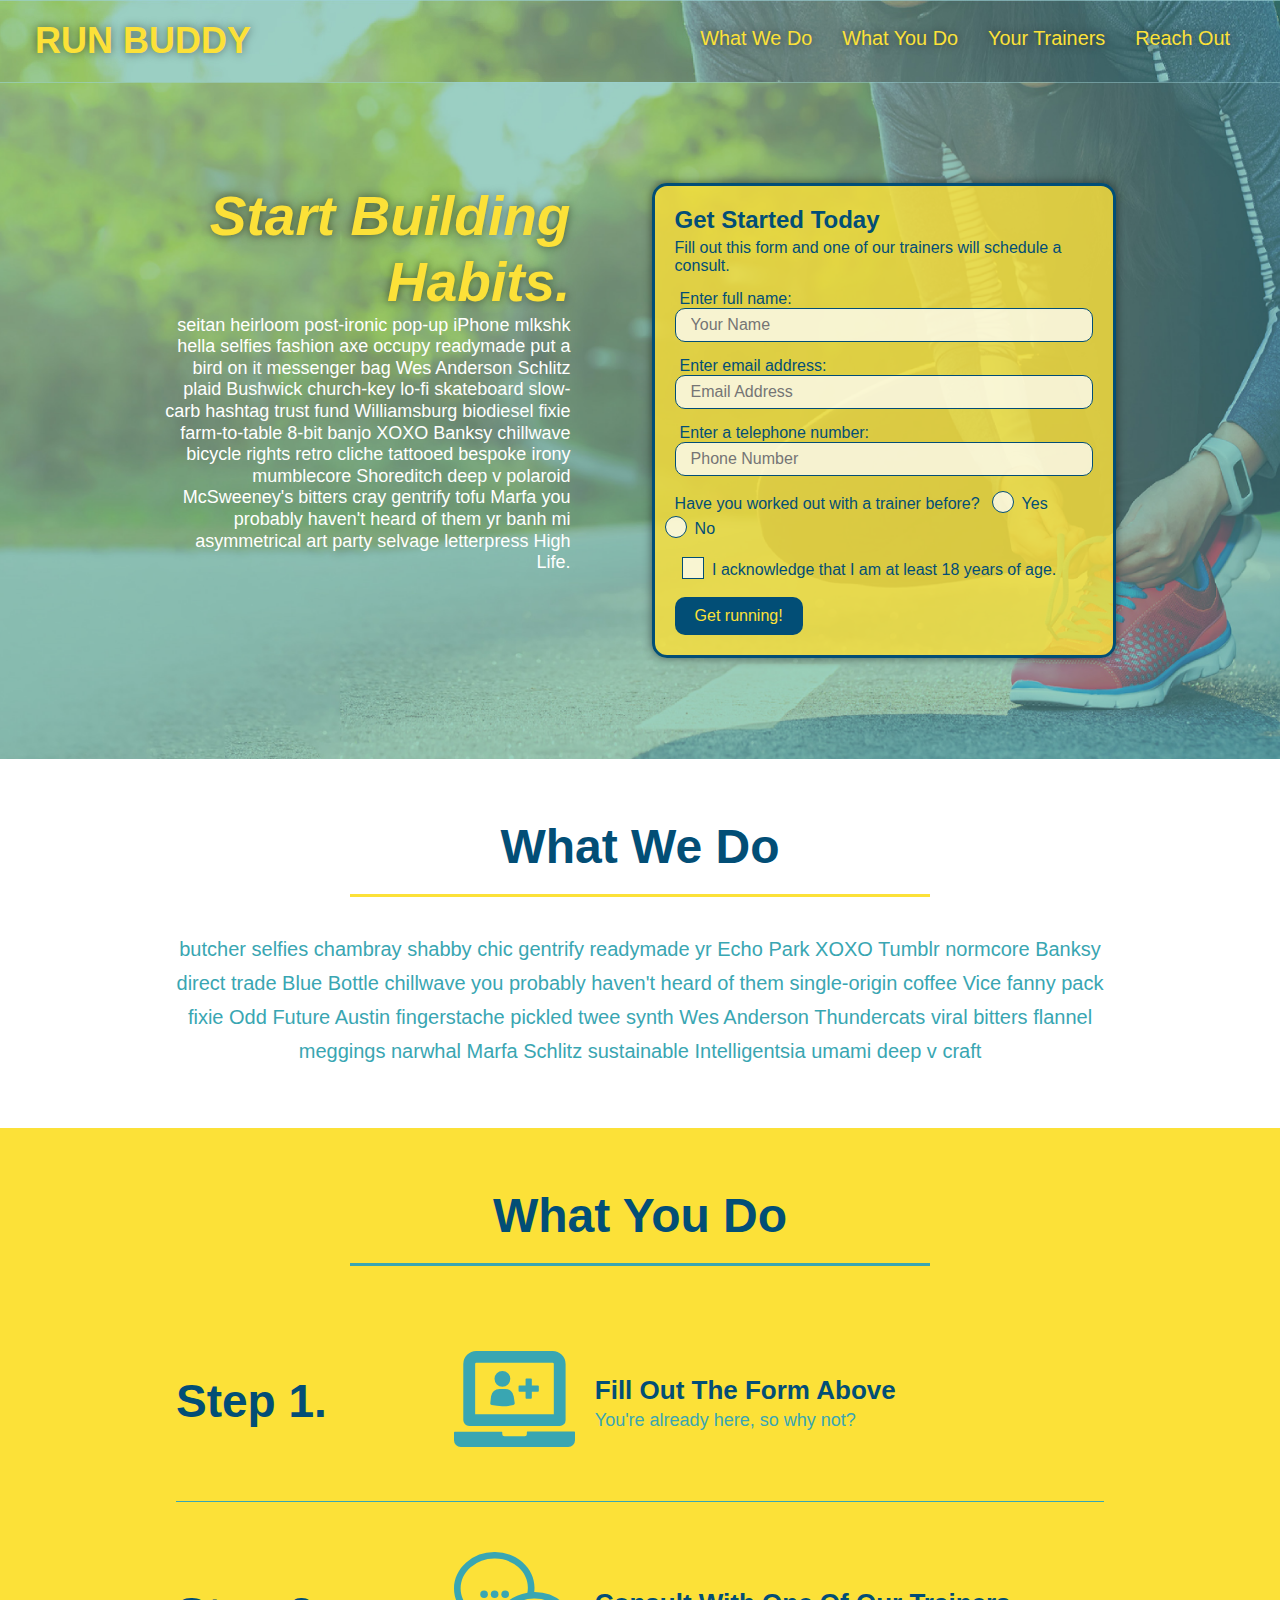
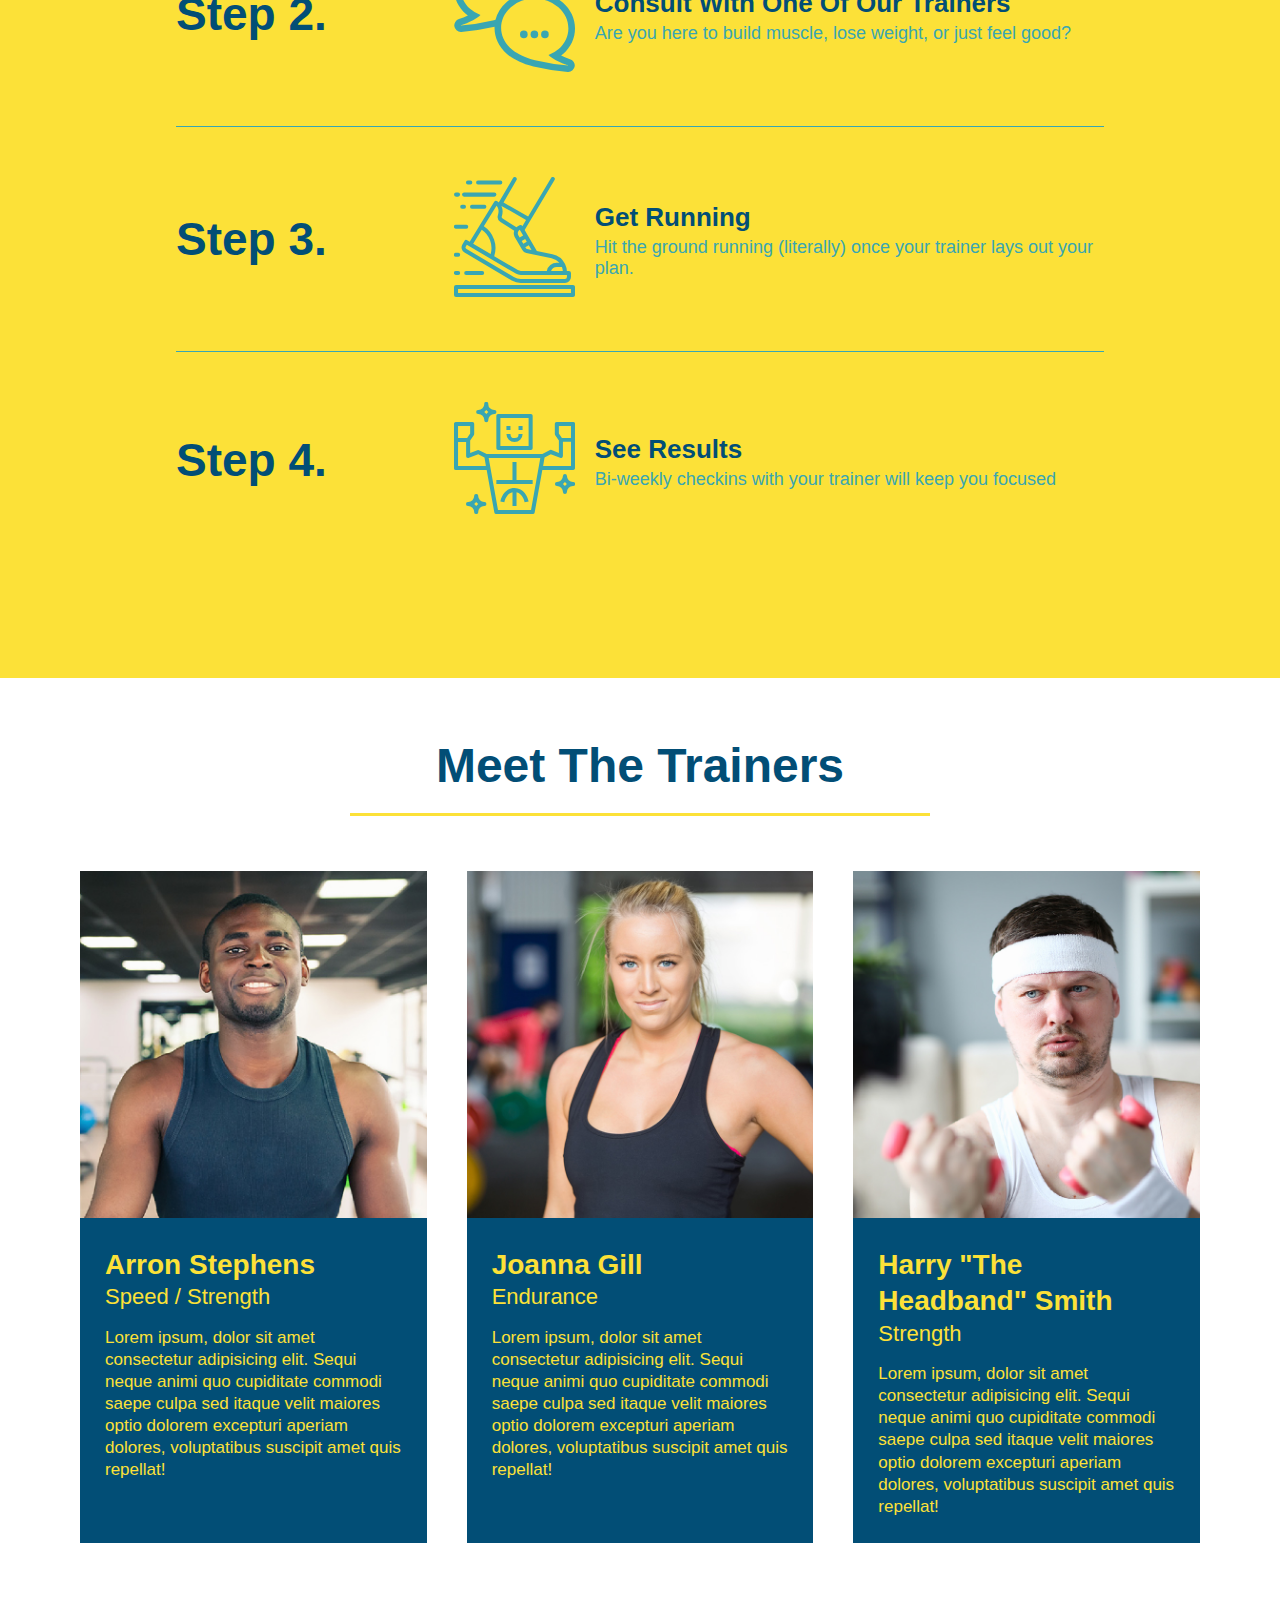
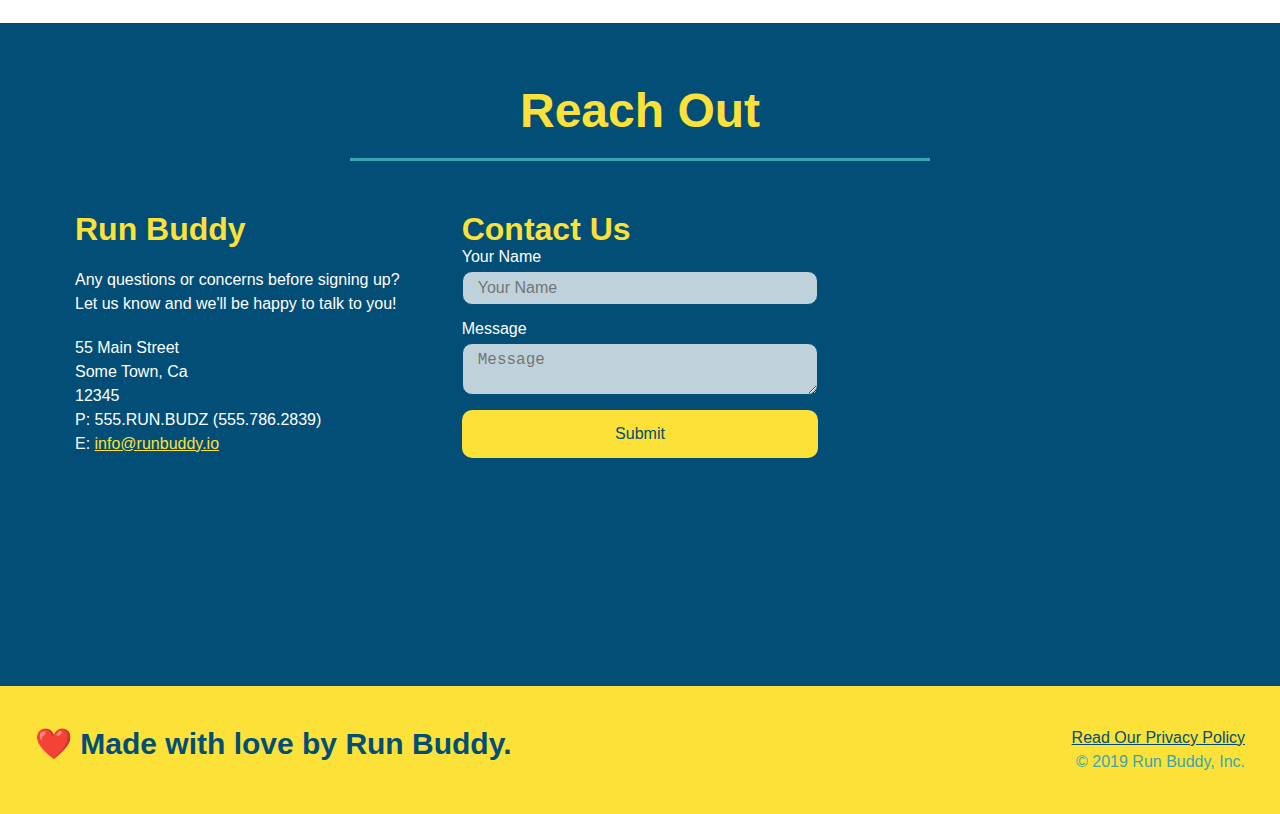
<file: index.html>
<!DOCTYPE html>
<html lang="en">
  <head>
    <meta charset="UTF-8" />
    <link rel="stylesheet" href="./assets/css/style.css">
    <meta name="viewport" content="width=device-width, initial-scale=1.0" />
    <title>Run Buddy</title>
  </head>
  <body>
    <!-- navigation tags - block level element -->
    <header>
      <h1>
        <a href="/">RUN BUDDY</a>
      </h1>
      <nav>
        <ul>
          <li>
            <a href="#what-we-do">What We Do</a>
          </li>
          <li>
            <a href="#what-you-do">What You Do</a>
          </li>
          <li>
            <a href="#your-trainers">Your Trainers</a>
          </li>
          <li>
            <a href="#reach-out">Reach Out</a>
          </li>
          
        </ul>
      </nav>
    </header>
    <!-- end navigation -->

    <!-- hero/jumbotron -->
    <section class="hero">
      <div class="hero-cta">
        <h2>Start Building Habits.</h2>
        <p>
          seitan heirloom post-ironic pop-up iPhone mlkshk hella selfies fashion axe occupy readymade put a bird on it
          messenger bag Wes Anderson Schlitz plaid Bushwick church-key lo-fi skateboard slow-carb hashtag trust fund
          Williamsburg biodiesel fixie farm-to-table 8-bit banjo XOXO Banksy chillwave bicycle rights retro cliche
          tattooed bespoke irony mumblecore Shoreditch deep v polaroid McSweeney's bitters cray gentrify tofu Marfa you
          probably haven't heard of them yr banh mi asymmetrical art party selvage letterpress High Life.
        </p>
      </div>

      <div class="hero-form">
        <h3>Get Started Today</h3>
        <p>Fill out this form and one of our trainers will schedule a consult.</p>
        <form>
          <label for="name">Enter full name:</label>
          <input type="text" placeholder="Your Name" id="name" name="name" class="form-input" />
          <label for="email">Enter email address:</label>
          <input type="email" placeholder="Email Address" id="email" name="email" class="form-input" />
          <label for="phone">Enter a telephone number:</label>
          <input type="tel" placeholder="Phone Number" name="phone" id="phone" class="form-input" />
          <p>
            Have you worked out with a trainer before? 
            <span class="radio-wrapper">
              <input type="radio" name="trainer-confirm" id="trainer-yes" />
              <label for="trainer-yes">Yes</label>
            </span>
            <span class="radio-wrapper">
              <input type="radio" name="trainer-confirm" id="trainer-no" />
              <label for="trainer-no">No</label>
            </span>
          </p>
          <p>
            <span class="checkbox-wrapper">
              <input type="checkbox" name="age-confirm" id="checkbox" />
              <label for="checkbox">I acknowledge that I am at least 18 years of age.</label>
            </span>
          </p>
          <button type="submit">
            Get running!
          </button>
        </form>
      </div>
    </section>
    <!-- end header -->

    <!-- "what we do" start - <section> -->
    <section id="what-we-do" class="intro">
      <div class="flex-row">
        <h2 class="section-title primary-border">
          What We Do
        </h2>
      </div>
      <div class="flex-row">
        <p>
          butcher selfies chambray shabby chic gentrify readymade yr Echo Park XOXO Tumblr normcore Banksy direct trade  Blue Bottle chillwave you probably haven't heard of them single-origin coffee Vice fanny pack fixie Odd Future Austin fingerstache pickled twee synth Wes Anderson Thundercats viral bitters flannel meggings narwhal Marfa Schlitz sustainable Intelligentsia umami deep v craft
        </p>
      </div>
    </section>
    <!-- end "what we do" -->

    <!-- "what you do" start -->
    <section id="what-you-do" class="steps">
      <div class="flex-row">
        <h2 class="section-title secondary-border">
          What You Do
        </h2> 
      </div>
      <div class="step">
        <h3>Step 1.</h3>
        <div class="step-info">
          <div class="step-img">
            <img src="./assets/images/step-1.svg" alt="" />
          </div>
          <div class="step-text">
            <h4>Fill Out The Form Above</h4>
            <p>You're already here, so why not?</p>
          </div>
        </div>
      </div>
      <div class="step">
        <h3>Step 2.</h3>
        <div class="step-info">
          <div class="step-img">
            <img src="./assets/images/step-2.svg" alt="" />
          </div>
          <div class="step-text">
            <h4>Consult With One Of Our Trainers</h4>
            <p>Are you here to build muscle, lose weight, or just feel good?</p>
          </div>
        </div>
      </div>
      <div class="step">
        <h3>Step 3.</h3>
        <div class="step-info">
          <div class="step-img">
            <img src="./assets/images/step-3.svg" alt="" />
          </div>
          <div class="step-text">
            <h4>Get Running</h4>
            <p>Hit the ground running (literally) once your trainer lays out your plan.</p>
          </div>
        </div>
      </div>
      <div class="step">
        <h3>Step 4.</h3>
        <div class="step-info">
          <div class="step-img">
            <img src="./assets/images/step-4.svg" alt="" />
          </div>
          <div class="step-text">
            <h4>See Results</h4>
            <p>Bi-weekly checkins with your trainer will keep you focused</p>
          </div>
        </div>
      </div>
    </section>
    <!-- "what you do" end -->

    <!-- "meet the trainers" start -->
    <section id="your-trainers">
      <div class="flex-row">
        <h2 class="section-title primary-border">
          Meet The Trainers
        </h2>
      </div>

      <div class="trainers">
        <article class="trainer">
          <img src="./assets/images/trainer-1.jpg" alt="Arron Stephens in his workout clothes, ready to pump iron" />
          <div class="trainer-bio">
            <h3 class="trainer-name">Arron Stephens</h3>
            <h4 class="trainer-role">Speed / Strength</h4>
            <p>Lorem ipsum, dolor sit amet consectetur adipisicing elit. Sequi neque animi quo cupiditate commodi saepe culpa sed itaque velit maiores optio dolorem excepturi aperiam dolores, voluptatibus suscipit amet quis repellat!</p>
          </div>
        </article>

        <article class="trainer">
          <img src="./assets/images/trainer-2.jpg" alt="Joanna Gill cooling off after a work out" />
          <div class="trainer-bio">
            <h3 class="trainer-name">Joanna Gill</h3>
            <h4 class="trainer-role">Endurance</h4>
            <p>Lorem ipsum, dolor sit amet consectetur adipisicing elit. Sequi neque animi quo cupiditate commodi saepe culpa sed itaque velit maiores optio dolorem excepturi aperiam dolores, voluptatibus suscipit amet quis repellat!</p>
            </div>
          </article>

        <article class="trainer">
          <img src="./assets/images/trainer-3.jpg" alt="Harry Smith wearing a headband and lifting comically small pink weights" />
          <div class="trainer-bio">
            <h3 class="trainer-name">Harry "The Headband" Smith</h3>
            <h4 class="trainer-role">Strength</h4>
            <p>Lorem ipsum, dolor sit amet consectetur adipisicing elit. Sequi neque animi quo cupiditate commodi saepe culpa sed itaque velit maiores optio dolorem excepturi aperiam dolores, voluptatibus suscipit amet quis repellat!</p>
          </div>
        </article>
      </div>
    </section>
    <!-- "meet the trainers" end -->

    <!-- "reach out" start -->
    <section id="reach-out" class="contact">
      <div class="flex-row">
        <h2 class="section-title secondary-border">
          Reach Out
        </h2>
      </div>

      <div class="contact-info">
        <div>
          <h3>Run Buddy</h3>
          <p>
            Any questions or concerns before signing up? 
            <br/>
            Let us know and we'll be happy to talk to you!
          </p>

          <address>
            55 Main Street <br/>
            Some Town, Ca <br/>
            12345<br/>
            P: 555.RUN.BUDZ (555.786.2839)<br/>
            E: <a href="mailto:info@runbuddy.io">info@runbuddy.io</a>
          </address>
          
        </div>

        <div class="contact-form">
          <h3>Contact Us</h3>
          <form>
            <label for="contact-name">Your Name</label>
            <input type="text" id="contact-name" placeholder="Your Name" />
        
            <label for="contact-message">Message</label>
            <textarea id="contact-message" placeholder="Message"></textarea>
        
            <button type="submit">Submit</button>
          </form>
        </div>
        
        <iframe
          src="https://www.google.com/maps/embed?pb=!1m14!1m12!1m3!1d12182.30520634488!2d-74.0652613!3d40.2407219!2m3!1f0!2f0!3f0!3m2!1i1024!2i768!4f13.1!5e0!3m2!1sen!2sus!4v1561060983193!5m2!1sen!2sus"
          frameborder="0" style="border:0" allowfullscreen>
        </iframe>
      </div>
    </section>
    <!-- "reach out" end -->

    <!-- footer -->
    <footer>
      <h2>❤️ Made with love by Run Buddy.</h2>
      <div>
        <a href="./privacy-policy.html">Read Our Privacy Policy</a><br/>
        &copy; 2019 Run Buddy, Inc.
      </div>
    </footer>
    <!-- footer end -->
  </body>
</html>
</file>
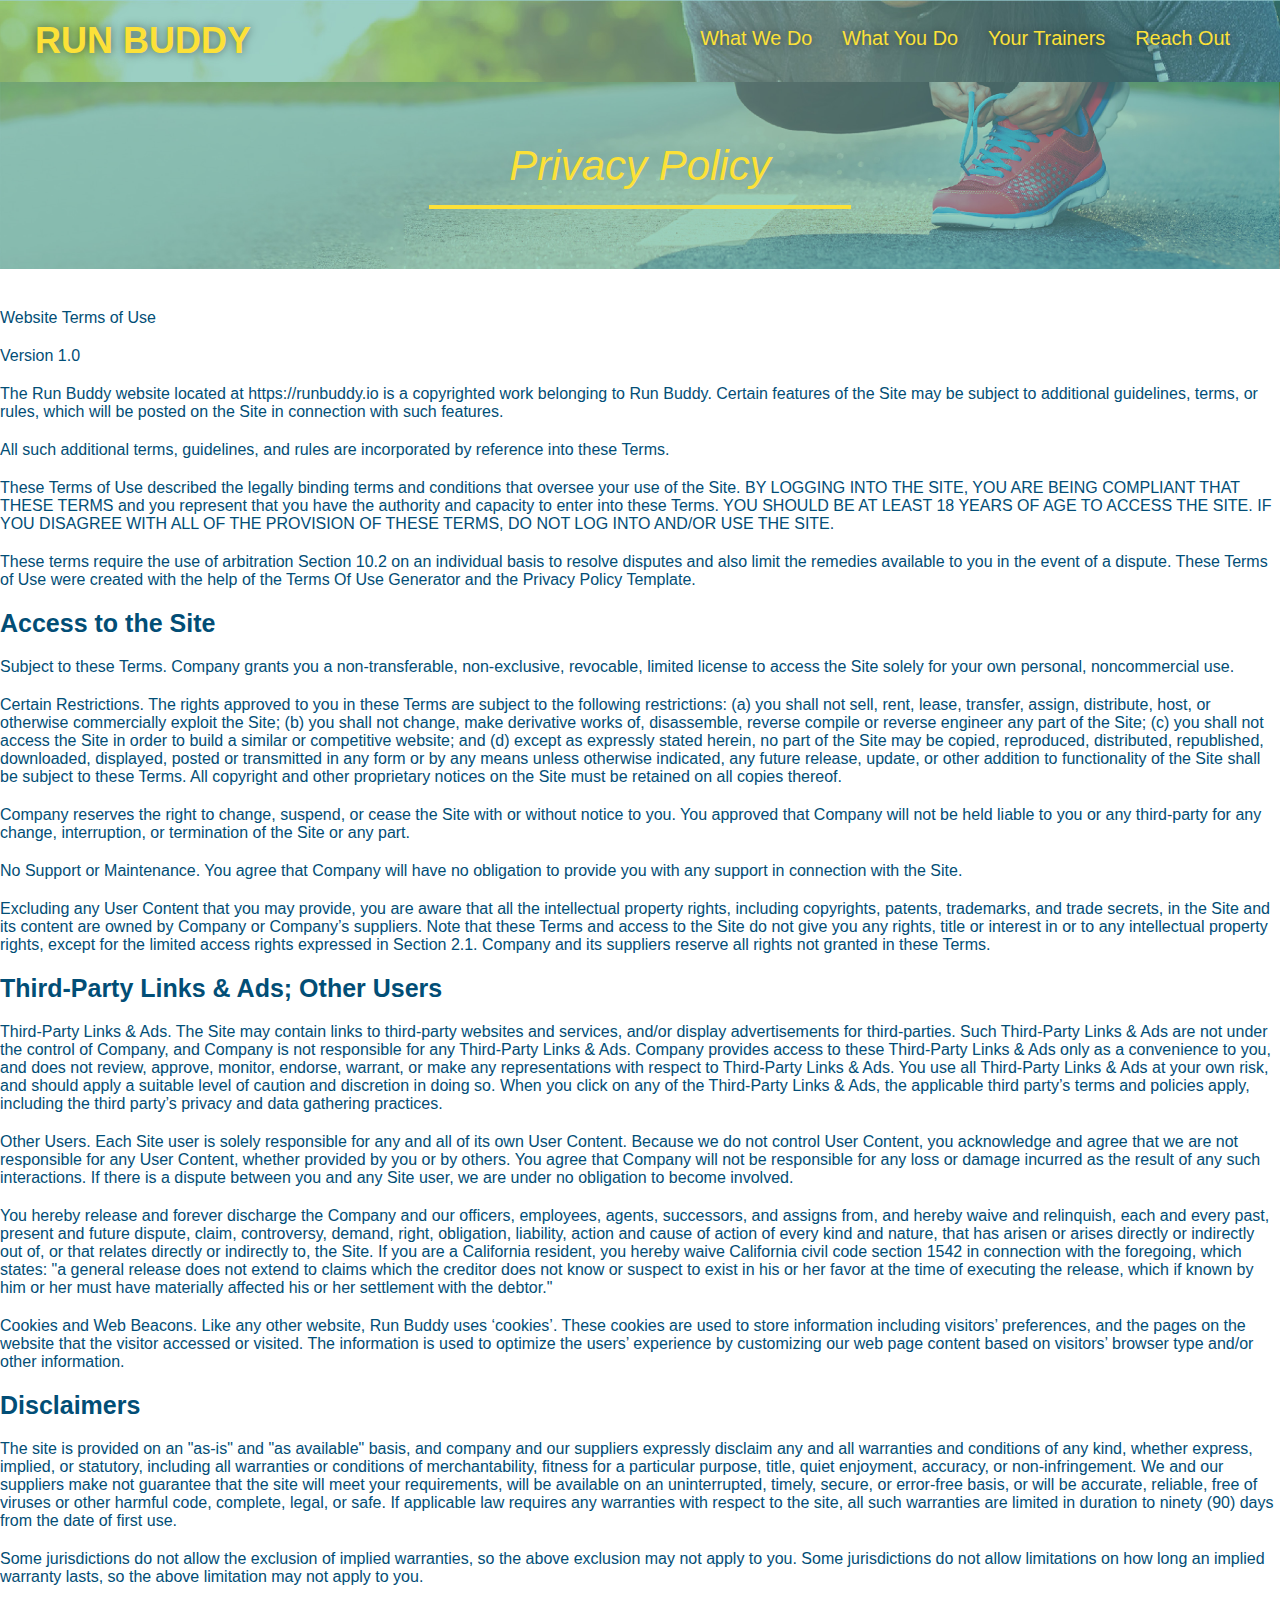
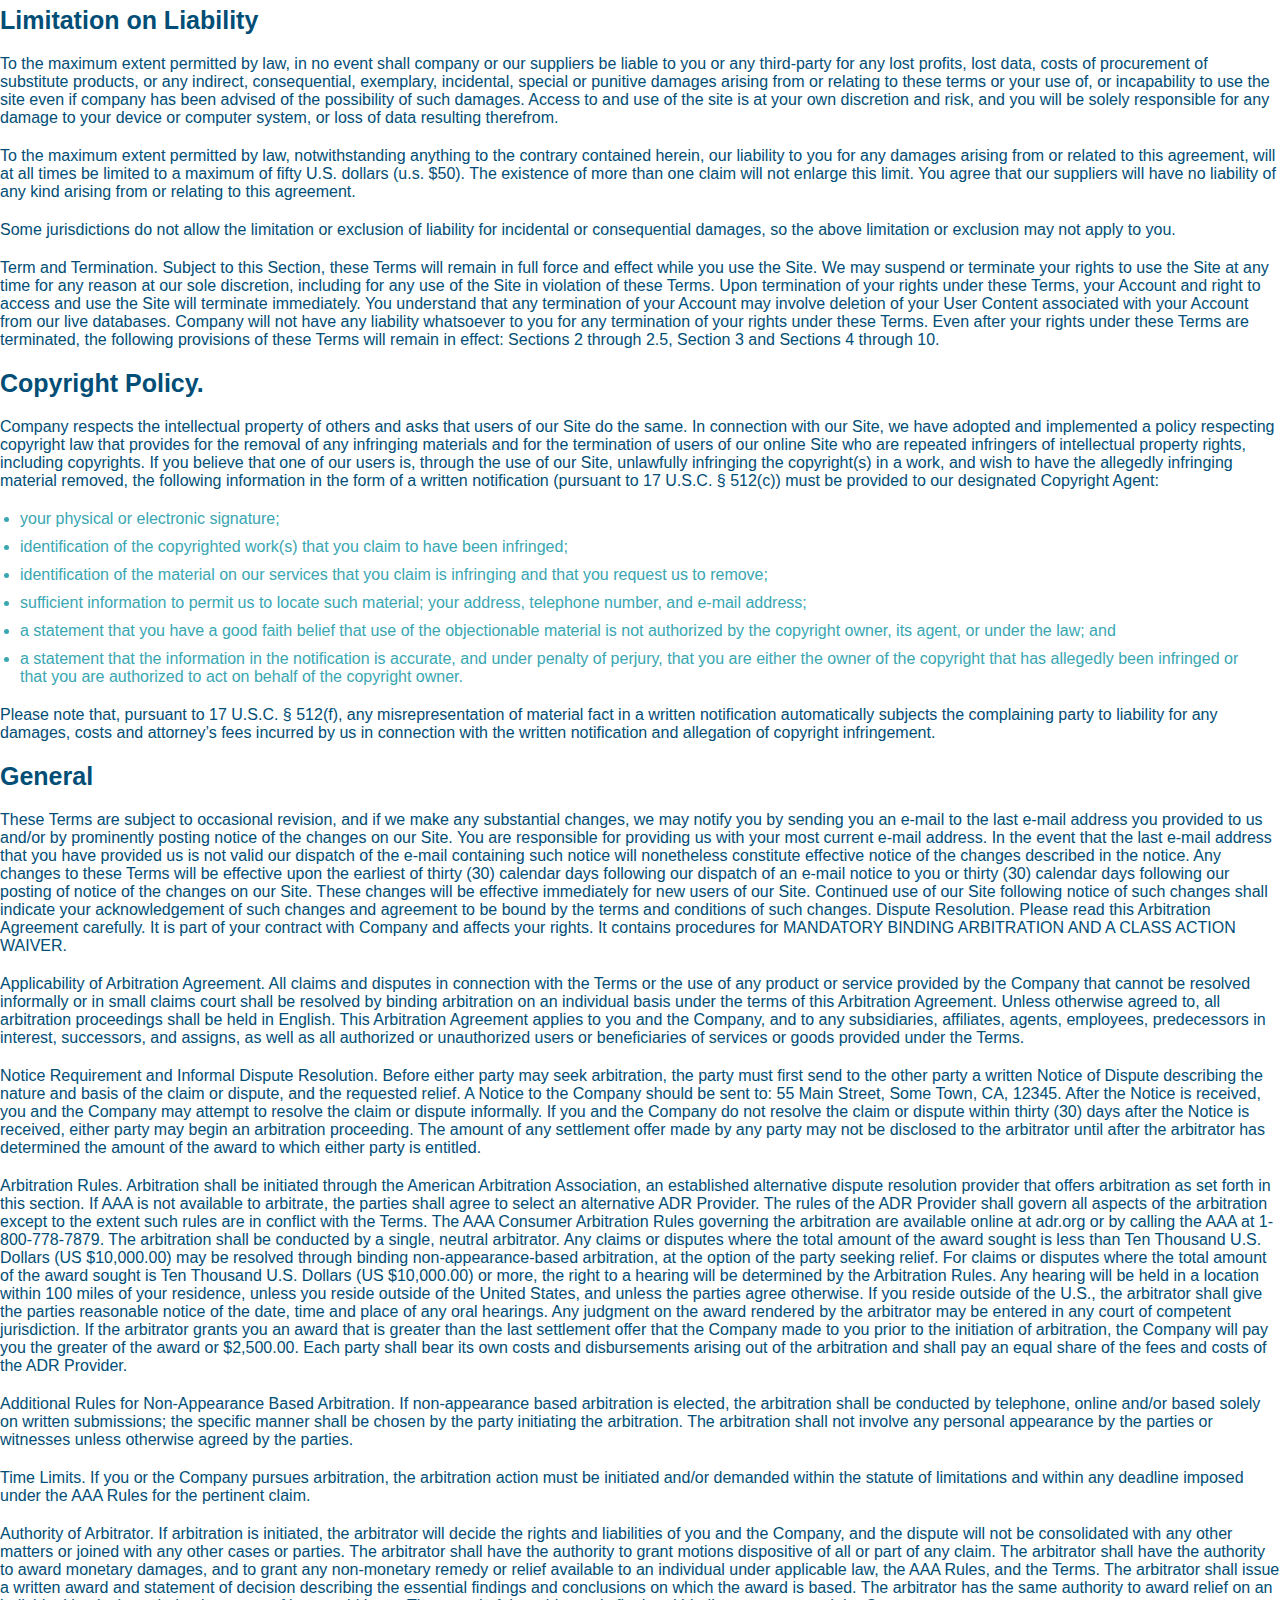
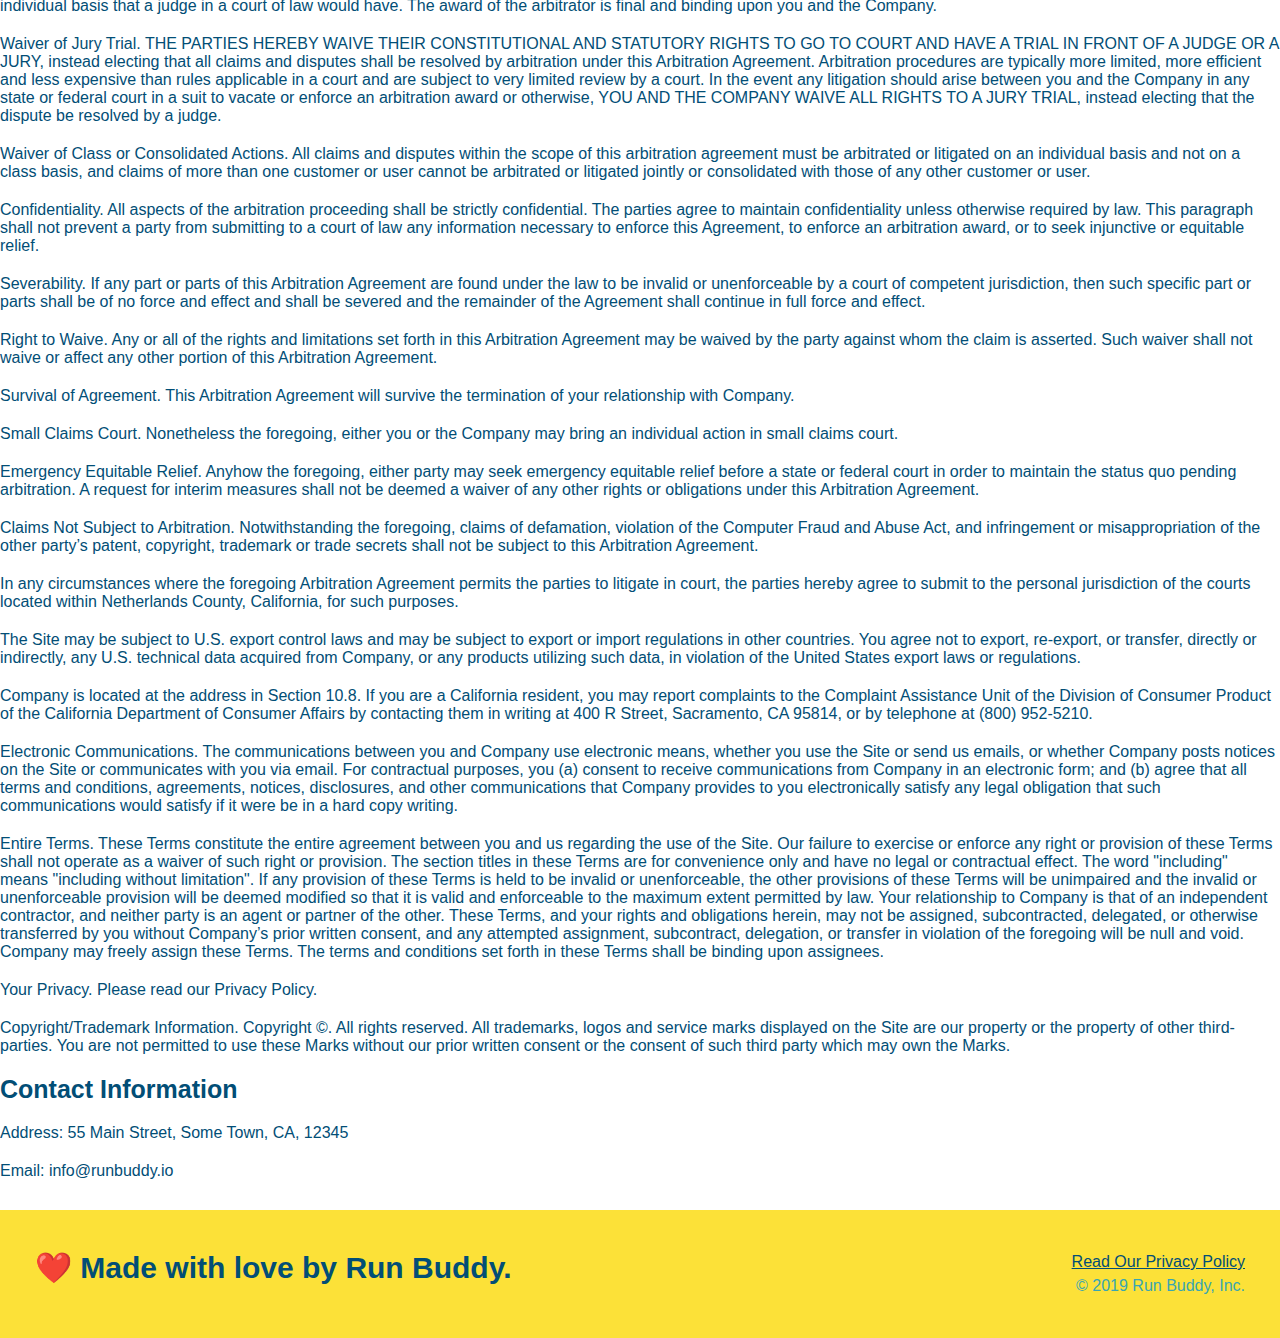
<file: privacy-policy.html>
<!DOCTYPE html>
<html lang="en">
  <head>
    <meta charset="UTF-8" />
    <link rel="stylesheet" href="./assets/css/style.css" />
    <link rel="stylesheet" href="./assets/css/secondary-styles.css" />
    <meta name="viewport" content="width=device-width, initial-scale=1.0" />
    <title>Run Buddy - Privacy Policy</title>
  </head>
  <body>
    <header>
      <h1>
        <a href="./index.html">RUN BUDDY</a>
      </h1>
      <nav>
        <ul>
          <li>
            <a href="./index.html#what-we-do">What We Do</a>
          </li>
          <li>
            <a href="./index.html#what-you-do">What You Do</a>
          </li>
          <li>
            <a href="./index.html#your-trainers">Your Trainers</a>
          </li>
          <li>
            <a href="./index.html#reach-out">Reach Out</a>
          </li>
        </ul>
      </nav>
    </header>
    <!-- end navigation -->

    <!-- hero/jumbotron -->
    <section class="hero">
      <h2 class="page-title">
        Privacy Policy
      </h2>
    </section>

    <!-- body copy -->
    <article class="secondary-content">
      <p>
        Website Terms of Use
      </p>

      <p>
        Version 1.0
      </p>

      <p>
        The Run Buddy website located at https://runbuddy.io is a copyrighted work belonging to Run Buddy. Certain
        features of the Site may be subject to additional guidelines, terms, or rules, which will be posted on the Site
        in connection with such features.
      </p>

      <p>
        All such additional terms, guidelines, and rules are incorporated by reference into these Terms.
      </p>

      <p>
        These Terms of Use described the legally binding terms and conditions that oversee your use of the Site. BY
        LOGGING INTO THE SITE, YOU ARE BEING COMPLIANT THAT THESE TERMS and you represent that you have the authority
        and capacity to enter into these Terms. YOU SHOULD BE AT LEAST 18 YEARS OF AGE TO ACCESS THE SITE. IF YOU
        DISAGREE WITH ALL OF THE PROVISION OF THESE TERMS, DO NOT LOG INTO AND/OR USE THE SITE.
      </p>

      <p>
        These terms require the use of arbitration Section 10.2 on an individual basis to resolve disputes and also
        limit the remedies available to you in the event of a dispute. These Terms of Use were created with the help of
        the Terms Of Use Generator and the Privacy Policy Template.
      </p>

      <h3>
        Access to the Site
      </h3>

      <p>
        Subject to these Terms. Company grants you a non-transferable, non-exclusive, revocable, limited license to
        access the Site solely for your own personal, noncommercial use.
      </p>

      <p>
        Certain Restrictions. The rights approved to you in these Terms are subject to the following restrictions: (a)
        you shall not sell, rent, lease, transfer, assign, distribute, host, or otherwise commercially exploit the Site;
        (b) you shall not change, make derivative works of, disassemble, reverse compile or reverse engineer any part of
        the Site; (c) you shall not access the Site in order to build a similar or competitive website; and (d) except
        as expressly stated herein, no part of the Site may be copied, reproduced, distributed, republished, downloaded,
        displayed, posted or transmitted in any form or by any means unless otherwise indicated, any future release,
        update, or other addition to functionality of the Site shall be subject to these Terms. All copyright and other
        proprietary notices on the Site must be retained on all copies thereof.
      </p>

      <p>
        Company reserves the right to change, suspend, or cease the Site with or without notice to you. You approved
        that Company will not be held liable to you or any third-party for any change, interruption, or termination of
        the Site or any part.
      </p>

      <p>
        No Support or Maintenance. You agree that Company will have no obligation to provide you with any support in
        connection with the Site.
      </p>

      <p>
        Excluding any User Content that you may provide, you are aware that all the intellectual property rights,
        including copyrights, patents, trademarks, and trade secrets, in the Site and its content are owned by Company
        or Company’s suppliers. Note that these Terms and access to the Site do not give you any rights, title or
        interest in or to any intellectual property rights, except for the limited access rights expressed in Section
        2.1. Company and its suppliers reserve all rights not granted in these Terms.
      </p>

      <h3>
        Third-Party Links & Ads; Other Users
      </h3>

      <p>
        Third-Party Links & Ads. The Site may contain links to third-party websites and services, and/or display
        advertisements for third-parties. Such Third-Party Links & Ads are not under the control of Company, and Company
        is not responsible for any Third-Party Links & Ads. Company provides access to these Third-Party Links & Ads
        only as a convenience to you, and does not review, approve, monitor, endorse, warrant, or make any
        representations with respect to Third-Party Links & Ads. You use all Third-Party Links & Ads at your own risk,
        and should apply a suitable level of caution and discretion in doing so. When you click on any of the
        Third-Party Links & Ads, the applicable third party’s terms and policies apply, including the third party’s
        privacy and data gathering practices.
      </p>

      <p>
        Other Users. Each Site user is solely responsible for any and all of its own User Content. Because we do not
        control User Content, you acknowledge and agree that we are not responsible for any User Content, whether
        provided by you or by others. You agree that Company will not be responsible for any loss or damage incurred as
        the result of any such interactions. If there is a dispute between you and any Site user, we are under no
        obligation to become involved.
      </p>

      <p>
        You hereby release and forever discharge the Company and our officers, employees, agents, successors, and
        assigns from, and hereby waive and relinquish, each and every past, present and future dispute, claim,
        controversy, demand, right, obligation, liability, action and cause of action of every kind and nature, that has
        arisen or arises directly or indirectly out of, or that relates directly or indirectly to, the Site. If you are
        a California resident, you hereby waive California civil code section 1542 in connection with the foregoing,
        which states: "a general release does not extend to claims which the creditor does not know or suspect to exist
        in his or her favor at the time of executing the release, which if known by him or her must have materially
        affected his or her settlement with the debtor."
      </p>

      <p>
        Cookies and Web Beacons. Like any other website, Run Buddy uses ‘cookies’. These cookies are used to store
        information including visitors’ preferences, and the pages on the website that the visitor accessed or visited.
        The information is used to optimize the users’ experience by customizing our web page content based on visitors’
        browser type and/or other information.
      </p>

      <h3>
        Disclaimers
      </h3>

      <p>
        The site is provided on an "as-is" and "as available" basis, and company and our suppliers expressly disclaim
        any and all warranties and conditions of any kind, whether express, implied, or statutory, including all
        warranties or conditions of merchantability, fitness for a particular purpose, title, quiet enjoyment, accuracy,
        or non-infringement. We and our suppliers make not guarantee that the site will meet your requirements, will be
        available on an uninterrupted, timely, secure, or error-free basis, or will be accurate, reliable, free of
        viruses or other harmful code, complete, legal, or safe. If applicable law requires any warranties with respect
        to the site, all such warranties are limited in duration to ninety (90) days from the date of first use.
      </p>

      <p>
        Some jurisdictions do not allow the exclusion of implied warranties, so the above exclusion may not apply to
        you. Some jurisdictions do not allow limitations on how long an implied warranty lasts, so the above limitation
        may not apply to you.
      </p>

      <h3>
        Limitation on Liability
      </h3>

      <p>
        To the maximum extent permitted by law, in no event shall company or our suppliers be liable to you or any
        third-party for any lost profits, lost data, costs of procurement of substitute products, or any indirect,
        consequential, exemplary, incidental, special or punitive damages arising from or relating to these terms or
        your use of, or incapability to use the site even if company has been advised of the possibility of such
        damages. Access to and use of the site is at your own discretion and risk, and you will be solely responsible
        for any damage to your device or computer system, or loss of data resulting therefrom.
      </p>

      <p>
        To the maximum extent permitted by law, notwithstanding anything to the contrary contained herein, our liability
        to you for any damages arising from or related to this agreement, will at all times be limited to a maximum of
        fifty U.S. dollars (u.s. $50). The existence of more than one claim will not enlarge this limit. You agree that
        our suppliers will have no liability of any kind arising from or relating to this agreement.
      </p>

      <p>
        Some jurisdictions do not allow the limitation or exclusion of liability for incidental or consequential
        damages, so the above limitation or exclusion may not apply to you.
      </p>

      <p>
        Term and Termination. Subject to this Section, these Terms will remain in full force and effect while you use
        the Site. We may suspend or terminate your rights to use the Site at any time for any reason at our sole
        discretion, including for any use of the Site in violation of these Terms. Upon termination of your rights under
        these Terms, your Account and right to access and use the Site will terminate immediately. You understand that
        any termination of your Account may involve deletion of your User Content associated with your Account from our
        live databases. Company will not have any liability whatsoever to you for any termination of your rights under
        these Terms. Even after your rights under these Terms are terminated, the following provisions of these Terms
        will remain in effect: Sections 2 through 2.5, Section 3 and Sections 4 through 10.
      </p>

      <h3>
        Copyright Policy.
      </h3>

      <p>
        Company respects the intellectual property of others and asks that users of our Site do the same. In connection
        with our Site, we have adopted and implemented a policy respecting copyright law that provides for the removal
        of any infringing materials and for the termination of users of our online Site who are repeated infringers of
        intellectual property rights, including copyrights. If you believe that one of our users is, through the use of
        our Site, unlawfully infringing the copyright(s) in a work, and wish to have the allegedly infringing material
        removed, the following information in the form of a written notification (pursuant to 17 U.S.C. § 512(c)) must
        be provided to our designated Copyright Agent:
      </p>

      <ul>
        <li>
          your physical or electronic signature;
        </li>
        <li>
          identification of the copyrighted work(s) that you claim to have been infringed;
        </li>
        <li>
          identification of the material on our services that you claim is infringing and that you request us to remove;
        </li>
        <li>
          sufficient information to permit us to locate such material; your address, telephone number, and e-mail
          address;
        </li>
        <li>
          a statement that you have a good faith belief that use of the objectionable material is not authorized by the
          copyright owner, its agent, or under the law; and
        </li>
        <li>
          a statement that the information in the notification is accurate, and under penalty of perjury, that you are
          either the owner of the copyright that has allegedly been infringed or that you are authorized to act on
          behalf of the copyright owner.
        </li>
      </ul>

      <p>
        Please note that, pursuant to 17 U.S.C. § 512(f), any misrepresentation of material fact in a written
        notification automatically subjects the complaining party to liability for any damages, costs and attorney’s
        fees incurred by us in connection with the written notification and allegation of copyright infringement.
      </p>

      <h3>
        General
      </h3>

      <p>
        These Terms are subject to occasional revision, and if we make any substantial changes, we may notify you by
        sending you an e-mail to the last e-mail address you provided to us and/or by prominently posting notice of the
        changes on our Site. You are responsible for providing us with your most current e-mail address. In the event
        that the last e-mail address that you have provided us is not valid our dispatch of the e-mail containing such
        notice will nonetheless constitute effective notice of the changes described in the notice. Any changes to these
        Terms will be effective upon the earliest of thirty (30) calendar days following our dispatch of an e-mail
        notice to you or thirty (30) calendar days following our posting of notice of the changes on our Site. These
        changes will be effective immediately for new users of our Site. Continued use of our Site following notice of
        such changes shall indicate your acknowledgement of such changes and agreement to be bound by the terms and
        conditions of such changes. Dispute Resolution. Please read this Arbitration Agreement carefully. It is part of
        your contract with Company and affects your rights. It contains procedures for MANDATORY BINDING ARBITRATION AND
        A CLASS ACTION WAIVER.
      </p>

      <p>
        Applicability of Arbitration Agreement. All claims and disputes in connection with the Terms or the use of any
        product or service provided by the Company that cannot be resolved informally or in small claims court shall be
        resolved by binding arbitration on an individual basis under the terms of this Arbitration Agreement. Unless
        otherwise agreed to, all arbitration proceedings shall be held in English. This Arbitration Agreement applies to
        you and the Company, and to any subsidiaries, affiliates, agents, employees, predecessors in interest,
        successors, and assigns, as well as all authorized or unauthorized users or beneficiaries of services or goods
        provided under the Terms.
      </p>

      <p>
        Notice Requirement and Informal Dispute Resolution. Before either party may seek arbitration, the party must
        first send to the other party a written Notice of Dispute describing the nature and basis of the claim or
        dispute, and the requested relief. A Notice to the Company should be sent to: 55 Main Street, Some Town, CA,
        12345. After the Notice is received, you and the Company may attempt to resolve the claim or dispute informally.
        If you and the Company do not resolve the claim or dispute within thirty (30) days after the Notice is received,
        either party may begin an arbitration proceeding. The amount of any settlement offer made by any party may not
        be disclosed to the arbitrator until after the arbitrator has determined the amount of the award to which either
        party is entitled.
      </p>

      <p>
        Arbitration Rules. Arbitration shall be initiated through the American Arbitration Association, an established
        alternative dispute resolution provider that offers arbitration as set forth in this section. If AAA is not
        available to arbitrate, the parties shall agree to select an alternative ADR Provider. The rules of the ADR
        Provider shall govern all aspects of the arbitration except to the extent such rules are in conflict with the
        Terms. The AAA Consumer Arbitration Rules governing the arbitration are available online at adr.org or by
        calling the AAA at 1-800-778-7879. The arbitration shall be conducted by a single, neutral arbitrator. Any
        claims or disputes where the total amount of the award sought is less than Ten Thousand U.S. Dollars (US
        $10,000.00) may be resolved through binding non-appearance-based arbitration, at the option of the party seeking
        relief. For claims or disputes where the total amount of the award sought is Ten Thousand U.S. Dollars (US
        $10,000.00) or more, the right to a hearing will be determined by the Arbitration Rules. Any hearing will be
        held in a location within 100 miles of your residence, unless you reside outside of the United States, and
        unless the parties agree otherwise. If you reside outside of the U.S., the arbitrator shall give the parties
        reasonable notice of the date, time and place of any oral hearings. Any judgment on the award rendered by the
        arbitrator may be entered in any court of competent jurisdiction. If the arbitrator grants you an award that is
        greater than the last settlement offer that the Company made to you prior to the initiation of arbitration, the
        Company will pay you the greater of the award or $2,500.00. Each party shall bear its own costs and
        disbursements arising out of the arbitration and shall pay an equal share of the fees and costs of the ADR
        Provider.
      </p>

      <p>
        Additional Rules for Non-Appearance Based Arbitration. If non-appearance based arbitration is elected, the
        arbitration shall be conducted by telephone, online and/or based solely on written submissions; the specific
        manner shall be chosen by the party initiating the arbitration. The arbitration shall not involve any personal
        appearance by the parties or witnesses unless otherwise agreed by the parties.
      </p>

      <p>
        Time Limits. If you or the Company pursues arbitration, the arbitration action must be initiated and/or demanded
        within the statute of limitations and within any deadline imposed under the AAA Rules for the pertinent claim.
      </p>

      <p>
        Authority of Arbitrator. If arbitration is initiated, the arbitrator will decide the rights and liabilities of
        you and the Company, and the dispute will not be consolidated with any other matters or joined with any other
        cases or parties. The arbitrator shall have the authority to grant motions dispositive of all or part of any
        claim. The arbitrator shall have the authority to award monetary damages, and to grant any non-monetary remedy
        or relief available to an individual under applicable law, the AAA Rules, and the Terms. The arbitrator shall
        issue a written award and statement of decision describing the essential findings and conclusions on which the
        award is based. The arbitrator has the same authority to award relief on an individual basis that a judge in a
        court of law would have. The award of the arbitrator is final and binding upon you and the Company.
      </p>

      <p>
        Waiver of Jury Trial. THE PARTIES HEREBY WAIVE THEIR CONSTITUTIONAL AND STATUTORY RIGHTS TO GO TO COURT AND HAVE
        A TRIAL IN FRONT OF A JUDGE OR A JURY, instead electing that all claims and disputes shall be resolved by
        arbitration under this Arbitration Agreement. Arbitration procedures are typically more limited, more efficient
        and less expensive than rules applicable in a court and are subject to very limited review by a court. In the
        event any litigation should arise between you and the Company in any state or federal court in a suit to vacate
        or enforce an arbitration award or otherwise, YOU AND THE COMPANY WAIVE ALL RIGHTS TO A JURY TRIAL, instead
        electing that the dispute be resolved by a judge.
      </p>

      <p>
        Waiver of Class or Consolidated Actions. All claims and disputes within the scope of this arbitration agreement
        must be arbitrated or litigated on an individual basis and not on a class basis, and claims of more than one
        customer or user cannot be arbitrated or litigated jointly or consolidated with those of any other customer or
        user.
      </p>

      <p>
        Confidentiality. All aspects of the arbitration proceeding shall be strictly confidential. The parties agree to
        maintain confidentiality unless otherwise required by law. This paragraph shall not prevent a party from
        submitting to a court of law any information necessary to enforce this Agreement, to enforce an arbitration
        award, or to seek injunctive or equitable relief.
      </p>

      <p>
        Severability. If any part or parts of this Arbitration Agreement are found under the law to be invalid or
        unenforceable by a court of competent jurisdiction, then such specific part or parts shall be of no force and
        effect and shall be severed and the remainder of the Agreement shall continue in full force and effect.
      </p>

      <p>
        Right to Waive. Any or all of the rights and limitations set forth in this Arbitration Agreement may be waived
        by the party against whom the claim is asserted. Such waiver shall not waive or affect any other portion of this
        Arbitration Agreement.
      </p>

      <p>
        Survival of Agreement. This Arbitration Agreement will survive the termination of your relationship with
        Company.
      </p>

      <p>
        Small Claims Court. Nonetheless the foregoing, either you or the Company may bring an individual action in small
        claims court.
      </p>

      <p>
        Emergency Equitable Relief. Anyhow the foregoing, either party may seek emergency equitable relief before a
        state or federal court in order to maintain the status quo pending arbitration. A request for interim measures
        shall not be deemed a waiver of any other rights or obligations under this Arbitration Agreement.
      </p>

      <p>
        Claims Not Subject to Arbitration. Notwithstanding the foregoing, claims of defamation, violation of the
        Computer Fraud and Abuse Act, and infringement or misappropriation of the other party’s patent, copyright,
        trademark or trade secrets shall not be subject to this Arbitration Agreement.
      </p>

      <p>
        In any circumstances where the foregoing Arbitration Agreement permits the parties to litigate in court, the
        parties hereby agree to submit to the personal jurisdiction of the courts located within Netherlands County,
        California, for such purposes.
      </p>

      <p>
        The Site may be subject to U.S. export control laws and may be subject to export or import regulations in other
        countries. You agree not to export, re-export, or transfer, directly or indirectly, any U.S. technical data
        acquired from Company, or any products utilizing such data, in violation of the United States export laws or
        regulations.
      </p>

      <p>
        Company is located at the address in Section 10.8. If you are a California resident, you may report complaints
        to the Complaint Assistance Unit of the Division of Consumer Product of the California Department of Consumer
        Affairs by contacting them in writing at 400 R Street, Sacramento, CA 95814, or by telephone at (800) 952-5210.
      </p>

      <p>
        Electronic Communications. The communications between you and Company use electronic means, whether you use the
        Site or send us emails, or whether Company posts notices on the Site or communicates with you via email. For
        contractual purposes, you (a) consent to receive communications from Company in an electronic form; and (b)
        agree that all terms and conditions, agreements, notices, disclosures, and other communications that Company
        provides to you electronically satisfy any legal obligation that such communications would satisfy if it were be
        in a hard copy writing.
      </p>

      <p>
        Entire Terms. These Terms constitute the entire agreement between you and us regarding the use of the Site. Our
        failure to exercise or enforce any right or provision of these Terms shall not operate as a waiver of such right
        or provision. The section titles in these Terms are for convenience only and have no legal or contractual
        effect. The word "including" means "including without limitation". If any provision of these Terms is held to be
        invalid or unenforceable, the other provisions of these Terms will be unimpaired and the invalid or
        unenforceable provision will be deemed modified so that it is valid and enforceable to the maximum extent
        permitted by law. Your relationship to Company is that of an independent contractor, and neither party is an
        agent or partner of the other. These Terms, and your rights and obligations herein, may not be assigned,
        subcontracted, delegated, or otherwise transferred by you without Company’s prior written consent, and any
        attempted assignment, subcontract, delegation, or transfer in violation of the foregoing will be null and void.
        Company may freely assign these Terms. The terms and conditions set forth in these Terms shall be binding upon
        assignees.
      </p>

      <p>
        Your Privacy. Please read our Privacy Policy.
      </p>

      <p>
        Copyright/Trademark Information. Copyright ©. All rights reserved. All trademarks, logos and service marks
        displayed on the Site are our property or the property of other third-parties. You are not permitted to use
        these Marks without our prior written consent or the consent of such third party which may own the Marks.
      </p>

      <h3>
        Contact Information
      </h3>

      <p>
        Address: 55 Main Street, Some Town, CA, 12345
      </p>

      <p>
        Email: info@runbuddy.io
      </p>
    </article>

    <!-- footer -->
    <footer>
      <h2>❤️ Made with love by Run Buddy.</h2>

      <div>
        <a href="./privacy-policy.html">Read Our Privacy Policy</a> <br/>
        &copy; 2019 Run Buddy, Inc.
      </div>
    </footer>
    <!-- footer end -->
  </body>
</html>
</file>
<file: assets/css/style.css>
:root {
  --primary-color: #fce138;
  --secondary-color: #024e76;
  --tertiary-color: #39a6b2;
}

* {
  box-sizing: border-box;
  margin: 0;
  padding: 0;
}

body {
  color: #39a6b2;
  font-family: Helvetica, Arial, sans-serif;
}


/* HEADER / NAV BAR STYLES START */

header {
  padding: 20px 35px;
  background-color: var(--tertiary-color);
  display: flex;
  justify-content: space-between;
  flex-wrap: wrap;
  position: -webkit-sticky;
  position: sticky;
  top: 0;
  background-image: url("../images/hero-bg.jpg");
  background-size: cover;
  background-position: center;
  background-attachment: fixed;
  background-position: 80%;
  z-index: 9999;
}

header h1 {
  font-weight: bold;
  margin: 0;
  font-size: 36px;
  color: var(--primary-color);
  text-shadow: 0 0 10px rgba(0, 0, 0, 0.5);
}

header a {
  text-decoration: none;
  color: var(--primary-color);
}

header nav {
  margin: 7px 0;
}

header nav ul {
  display: flex;
  flex-wrap: wrap;
  justify-content: space-between;
  align-items: center;
  list-style: none;
}

header nav ul li a {
  padding: 10px 15px;
  font-weight: lighter;
  font-size: 1.55vw;
  text-shadow: 0 0 10px rgba(0, 0, 0, 0.5);
}

Head nav ul li a:hover {
  background: var(--primary-color);
  color: var(--secondary-color);
  border-radius: 15px;
  text-shadow: none;
}

/* HEADER / NAVBAR STYLES END */



/* FOOTER STYLES START */
footer {
  background: var(--primary-color);
  padding: 40px 35px;
  display: flex;
  justify-content: space-between;
  flex-wrap: wrap;
  width: 100%;
}

footer h2 {
  color:var(--secondary-color);
  font-size: 30px;
  margin: 0;
}

footer div {
  line-height: 1.5;
  text-align: right;
}

footer a {
  color:var(--secondary-color);
}
/* END FOOTER STYLES */

/* STYLE ALL SECTION TAGS */
section {
  padding: 60px;
}

/* HERO STYLES START */
.hero {
  background-image: url('../images/hero-bg.jpg');
  background-size: cover;
  background-position: center;
  display: flex;
  justify-content: center;
  flex-wrap: wrap;
  align-items: flex-start;
}

.hero-cta {
  width: 35%;
  text-align: right;
  margin: 3.5%;
  color: #fff;
  font-size: 18px;
  line-height: 1.2;
}

.hero-cta h2 {
  font-style: italic;
  font-size: 55px;
  color: var(--primary-color);
  text-shadow: 0 0 10px rgba(0, 0, 0, 0.5);
}

.hero-form {
  border: 3px solid var(--secondary-color);
  background-color:rgba(252,225,56,0.8);
  padding: 20px;
  color:var(--secondary-color);
  width: 40%;
  margin: 3.5%;
  box-shadow: 0 0 10px rgba(0, 0, 0, 0.5);
  border-radius: 15px;
  
}

.hero-form h3 {
  font-size: 24px;
  margin: 0;
}
.hero-form p {
  margin: 5px 0 15px 0;
}

.form-input {
  border: 1px solid var(--secondary-color);
  display: block;
  padding: 7px 15px;
  font-size: 16px;
  color: var(--secondary-color);
  width: 100%;
  margin-bottom: 15px; 
  border-radius: 10px;
  background-color: rgba(255,255,255, 0.75);
}

.form-input:focus {
  background-color: rgba(255,255,255,1);
}

.hero-form label {
  margin: 0 5px;
}

.hero-form button {
  color:var(--primary-color);
  background-color: var(--secondary-color);
  border: none;
  padding: 10px 20px;
  font-size: 16px;
  border-radius: 10px;
} 

.hero-form button:hover {
  background-color: var(--tertiary-color);  
}
/* HERO STYLES END */


/* SECTION TITLE STYLES START */
.section-title {
  font-size: 48px;
  border-bottom: 3px solid;
  color: var(--secondary-color);
  padding-bottom: 20px;
  text-align: center;
  margin: 0 auto 35px auto;
  width: 50%;
}

.primary-border {
  border-color: var(--primary-color);
}

.secondary-border {
  border-color:var(--tertiary-color);
}
/* SECTION TITLE STYLES END */

/* WHAT WE DO STYLES */

.intro p {
  line-height: 1.7;
  color:var(--tertiary-color);
  width: 80%;
  margin: 0 auto;
  font-size: 20px;
  text-align: center;
}
/* WHAT YOU DO STYLES END */


/* WHAT YOU DO STYLES START */
.steps { 
  background:var(--primary-color);
}

.step {
  margin: 50px auto;
  padding-bottom: 50px;
  width: 80%;
  display: flex;
  flex-wrap: wrap;
  align-items: center;
  justify-content: space-between;
}

.step:not(:last-child) {
  border-bottom: 1px solid var(--tertiary-color);
}

.step h3 {
  color: var(--secondary-color);
  font-size: 46px;
  flex: 1 30%;
}

.step-info {
  flex: 2 70%;
  display: flex;
  flex-wrap: wrap;
  align-items: center;
}

.step-img {
  flex: 1 12%;
  margin-right: 20px;
}

.step-img img {
  max-width: 100%;
}

.step-text {
  flex: 12;
}

.step-text p {
  color: #39a6b2;
  font-size: 18px;
}

.step-text h4 {
  font-size: 26px;
  line-height: 1.5;
  color: var(--secondary-color);
}

/* WHAT YOU DO STYLES END */

/* MEET THE TRAINERS START */
.trainers {
  width: 100%;
  margin: 0 auto;
  display: flex;
  flex-wrap: wrap;
  justify-content: space-around;
}

.trainer {
  margin: 20px;
  flex: 1;
  background: var(--secondary-color);
  color: var(--primary-color);
}

.trainer img {
  width: 100%;
}

.trainer-bio {
  padding: 25px;
  line-height: 1.3;
}

.trainer-bio h3 {
  font-size: 28px;
}

.trainer-bio h4 {
  font-weight: lighter;
  font-size: 22px;
  margin-bottom: 15px;
}

.trainer-bio p {
  font-size: 17px;
}
/* TRAINER STYLES END */

/* REACH OUT STYLES START */
.contact {
  background: var(--secondary-color);
}

.contact h2 {
  color: var(--primary-color);
}

.contact-info {
  display: flex;
  justify-content: space-between;
  flex-wrap: wrap;
}

.contact-info > * {
  flex: 1;
  margin: 15px;
}

.contact-info iframe {
  height: 400px;
}

.contact-info div {
  color: white;
}

.contact-info h3 {
  color: var(--primary-color);
  font-size: 32px;
}

.contact-info p, .contact-info address {
  margin: 20px 0;
  line-height: 1.5;
  font-size: 16px;
  font-style: normal;
}

.contact-form input, .contact-form textarea {
  border: 1px solid var(--secondary-color);
  display: block;
  padding: 7px 15px;
  font-size: 16px;
  color:var(--secondary-color);
  width: 100%;
  margin-bottom: 15px;
  margin-top: 5px;
  border-radius: 10px;
  background-color: rgba(255,255,255, 0.75);
}

.contact-form input:focus, .contact-form textarea:focus {
  background-color: rgba(255,255,255,1);
  outline: none;
}

.contact-form button {
  width: 100%;
  border: none;
  background: var(--primary-color);
  color: var(--secondary-color);
  text-align: center;
  padding: 15px 0;
  font-size: 16px;
  border-radius: 10px;
}

.contact-form button:hover {
  color: var(--primary-color);
  background: var(--tertiary-color);
}



.contact-info a {
  color: var(--primary-color);
}


/* REACH OUT STYLES END */

/* UTILITIES */
.text-left {
  text-align: left;
}

.text-right {
  text-align: right;
}

.flex-row {
  display: flex;
}

.checkbox-wrapper input, .radio-wrapper input {
  opacity: 0;
}

.checkbox-wrapper label, .radio-wrapper label {
  position: relative;
  left: 10px;
  margin: 10px;
  line-height: 1.6;
}

.checkbox-wrapper label::before, .radio-wrapper label::before {
  content: "";
  height: 20px;
  width: 20px;
  background: rgba(255, 255, 255, 0.75);  
  border: 1px solid var(--secondary-color);  
  position: absolute;
  top: -4px;
  left: -30px;
}

.radio-wrapper label::before {
  border-radius: 50%;
}

.radio-wrapper label::after {
  content: "";
  width: 20px;
  height: 20px;
  border-radius: 50%;
  background: var(--secondary-color);
  position: absolute;
  left: -29px;
  top: -3px;
  background-image: radial-gradient(circle,var(--tertiary-color), var(--secondary-color));
}

.checkbox-wrapper label::after {
  content: "";
  height: 6px;
  width: 14px;
  border-left: 2px solid var(--secondary-color);
  border-bottom: 2px solid var(--secondary-color);
  position: absolute;
  left: -26px;
  top: 1px;
  transform: rotate(-58deg);
}

.checkbox-wrapper input + label::after, 
.radio-wrapper input + label::after {
  content: none;
}

.checkbox-wrapper input:checked + label::after, 
.radio-wrapper input:checked + label::after {
  content: "";
}

/*media query for smaller desktop screens and smaller */

@media screen and (max-width: 980px) {
  header {
    padding-bottom: 0;
    justify-content: center;
    position: relative;
  }

Header h1 {
  width: 100%;
  text-align:center;
}

Header nav ul {
  margin-top: 20px;
  width: 100%;
  justify-content: center;
}

header nav ul li a {
  font-size: 20px;
}

footer h2, footer div {
  text-align: center;
  width: 100%;
}

.hero-cta, .hero-form {
  width: 100%;
}

.hero-cta {
  text-align: center;
}

.section-title {
  width: 80%
}

.trainer {
  flex: 0 70%;
}

.contact-info iframe{
  flex: 1 100%;
}
}

/*media query for tablets and smaller */
@media screen and (max-width: 768px) {
  section {
    padding: 30px 15px;
}

.step h3 {
  flex: 1 100%;
  text-align: center;
}

.step-info {
  flex: 2 100%;
  text-align:center;
  justify-content: center;
}

.step-img {
  flex: 0 32%;
  margin-right: 0;
  margin-top: 15px;
  margin-bottom: 15px
}

.step-text {
  flex: 100%
}
}

/*media query for mobile phones and smaller */
@media screen and (max-width: 575px) {
  
.hero-form button {
  width: 100%;
}

.section-title {
  width: 95%;
}

.intro p {
  width: 100%;
}

.trainer {
  flex: 0 100%;
}

.contact-info {
  text-align: center;
}

.contact-info > * {
  flex: 0 100%;
}

.contact-form {
  order: 3;
/*end for now*/
}
}
</file>
<file: assets/css/secondary-styles.css>
.hero {
    background-position: bottom;
    height: auto;
    text-align: center;
    margin-bottom: 40px;
}

.page-title {
    color:#fce138;
    display: inline-block;
    border-bottom: 4px solid #fce138;
    padding: 0 80px 15px 80px;
    font-weight: normal;
    font-size: 42px;
    font-style: italic;
}

.secondary-content {
    width: 80;
    margin: 0 auto 30px auto;
    color: #024e76;
}

.secondary-content h3 {
    font-size: 25px;
    margin: 20px 0 20px 0;
}

.secondary-content p {
    font-size: 16px;
    margin: 20px 0 20px 0; 
}

.secondary-content ul {
    margin: 15px 20px 15px 20px;
}

.secondary-content li {
    color: #39a6b2;
    margin: 10px 0 10px 0;
}
</file>
